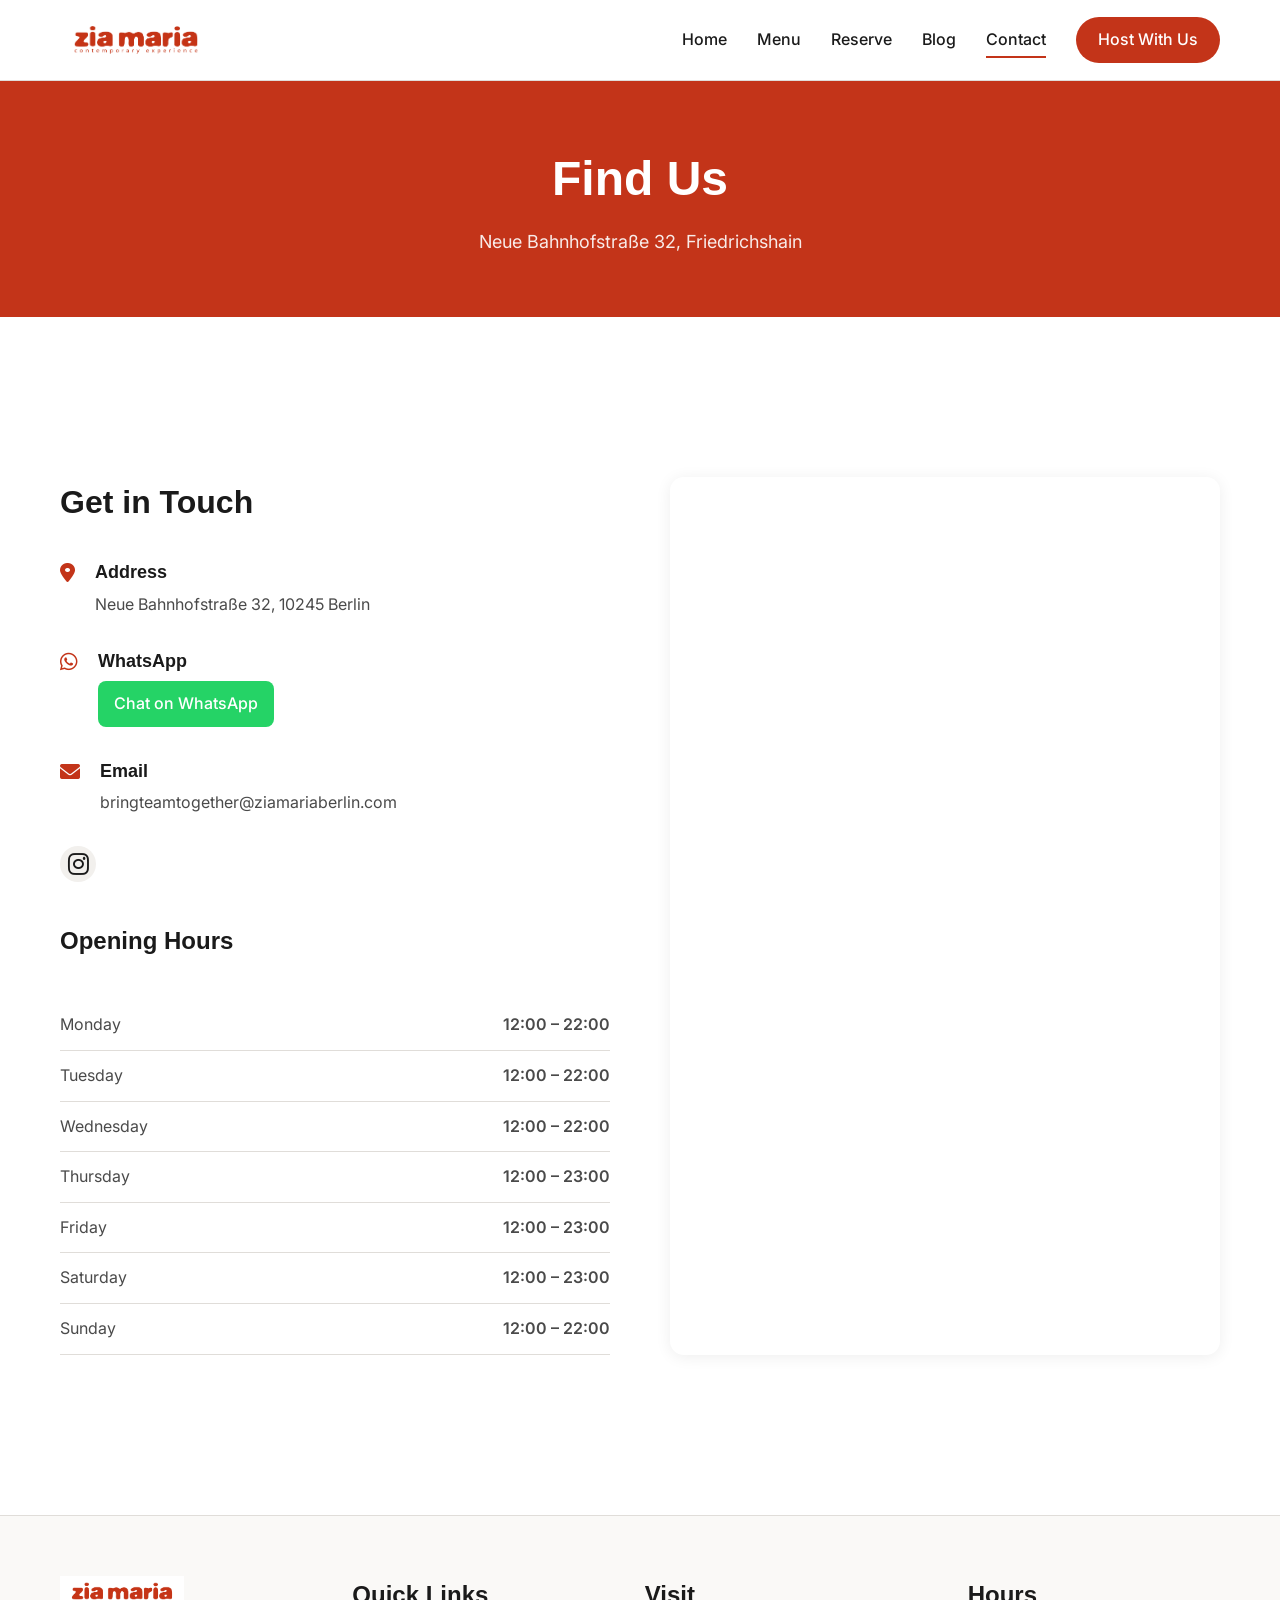
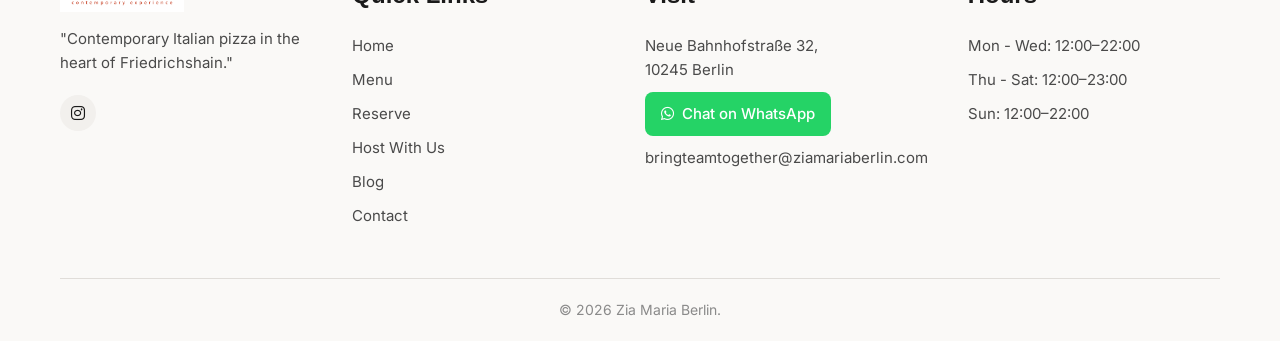
<file: contact.html>
<!DOCTYPE html>
<html lang="en">
<head>
    <meta charset="UTF-8">
    <meta name="viewport" content="width=device-width, initial-scale=1.0">
    <title>Contact Us | Zia Maria – Friedrichshain, Berlin</title>
    
    <!-- Google Fonts -->
    <link rel="preconnect" href="https://fonts.googleapis.com">
    <link rel="preconnect" href="https://fonts.gstatic.com" crossorigin>
    <link href="https://fonts.googleapis.com/css2?family=Inter:wght@400;500;600;700&family=Playfair+Display:ital,wght@0,700;1,700&display=swap" rel="stylesheet">
    
    <!-- Font Awesome -->
    <link rel="stylesheet" href="https://cdnjs.cloudflare.com/ajax/libs/font-awesome/6.0.0/css/all.min.css">
    
    <!-- Custom CSS -->
    <link rel="stylesheet" href="./assets/css/shared.css">
    <!-- Favicon -->
    <link rel="icon" type="image/png" href="./assets/images/logo.png">
</head>    
    <style>
        .page-hero {
            background-color: var(--red);
            color: var(--white);
            padding: 60px 0;
            text-align: center;
        }
        
        .page-hero h1 {
            font-size: 48px;
            margin-bottom: 10px;
        }
        
        .page-hero p {
            font-size: 18px;
            opacity: 0.9;
        }
        
        .contact-grid {
            display: grid;
            grid-template-columns: 1fr 1fr;
            gap: 60px;
            padding: 80px 0;
        }
        
        .contact-info h2 {
            font-size: 32px;
            margin-bottom: 30px;
        }
        
        .contact-item {
            display: flex;
            gap: 20px;
            margin-bottom: 30px;
        }
        
        .contact-item i {
            font-size: 20px;
            color: var(--red);
            margin-top: 5px;
        }
        
        .contact-item h3 {
            font-size: 18px;
            margin-bottom: 5px;
        }
        
        .contact-item p {
            color: var(--text-mid);
        }
        
        .hours-table {
            width: 100%;
            margin-top: 40px;
            border-collapse: collapse;
        }
        
        .hours-table tr {
            border-bottom: 1px solid var(--border);
        }
        
        .hours-table td {
            padding: 12px 0;
            color: var(--text-mid);
        }
        
        .hours-table td:last-child {
            text-align: right;
            font-weight: 600;
        }
        
        .map-wrapper {
            height: 100%;
            min-height: 420px;
        }
        
        .map-wrapper iframe {
            width: 100%;
            height: 100%;
            border-radius: var(--radius);
            box-shadow: var(--shadow);
        }
        
        @media (max-width: 1024px) {
            .contact-grid {
                grid-template-columns: 1fr;
                gap: 40px;
            }
            .map-wrapper {
                min-height: 380px;
            }
        }
    </style>
</head>
<body>
    <main>
        <!-- Page Hero -->
        <section class="page-hero">
            <div class="container">
                <h1 class="serif">Find Us</h1>
                <p>Neue Bahnhofstraße 32, Friedrichshain</p>
            </div>
        </section>

        <!-- Contact Section -->
        <section class="contact-section">
            <div class="container">
                <div class="contact-grid">
                    <!-- Info Column -->
                    <div class="contact-info">
                        <h2 class="serif">Get in Touch</h2>
                        
                        <div class="contact-item">
                            <i class="fas fa-map-marker-alt"></i>
                            <div>
                                <h3>Address</h3>
                                <p>Neue Bahnhofstraße 32, 10245 Berlin</p>
                            </div>
                        </div>
                        
                        <div class="contact-item">
                            <i class="fab fa-whatsapp"></i>
                            <div>
                                <h3>WhatsApp</h3>
                                <p><a href="https://wa.me/4917627705583" class="whatsapp-link" target="_blank" rel="noopener noreferrer">Chat on WhatsApp</a></p>
                            </div>
                        </div>
                        
                        <div class="contact-item">
                            <i class="fas fa-envelope"></i>
                            <div>
                                <h3>Email</h3>
                                <p><a href="mailto:bringteamtogether@ziamariaberlin.com">bringteamtogether@ziamariaberlin.com</a></p>
                            </div>
                        </div>
                        
                        <div class="social-links" style="font-size: 24px; margin-bottom: 40px;">
                            <a href="https://www.instagram.com/ziamaria.fhain" target="_blank" rel="noopener noreferrer" style="margin-right: 20px;"><i class="fab fa-instagram"></i></a>
                        </div>
                        
                        <h3 class="serif" style="font-size: 24px; margin-bottom: 10px;">Opening Hours</h3>
                        <table class="hours-table">
                            <tr><td>Monday</td><td>12:00 – 22:00</td></tr>
                            <tr><td>Tuesday</td><td>12:00 – 22:00</td></tr>
                            <tr><td>Wednesday</td><td>12:00 – 22:00</td></tr>
                            <tr><td>Thursday</td><td>12:00 – 23:00</td></tr>
                            <tr><td>Friday</td><td>12:00 – 23:00</td></tr>
                            <tr><td>Saturday</td><td>12:00 – 23:00</td></tr>
                            <tr><td>Sunday</td><td>12:00 – 22:00</td></tr>
                        </table>
                    </div>
                    
                    <!-- Map Column -->
                    <div class="contact-map">
                        <div class="map-wrapper">
                            <iframe 
                                src="https://www.google.com/maps/embed?pb=!1m18!1m12!1m3!1d2428.8!2d13.4691545!3d52.5052471!2m3!1f0!2f0!3f0!3m2!1i1024!2i768!4f13.1!3m3!1m2!1s0x47a84f70271ffbe9%3A0xe1f929903a803939!2sPizza%20Zia%20Maria%20-%20pizzeria!5e0!3m2!1sen!2sde!4v1" 
                                style="border:0;" 
                                allowfullscreen="" 
                                loading="lazy" 
                                referrerpolicy="no-referrer-when-downgrade">
                            </iframe>
                        </div>
                    </div>
                </div>
            </div>
        </section>
    </main>

    <!-- Shared Components -->
    <script src="./assets/js/components.js"></script>
</body>
</html>
</file>
<file: assets/css/shared.css>
:root {
    --red: rgb(195, 52, 25);
    --red-dark: rgb(160, 38, 15);
    --white: rgba(255, 255, 255, 1);
    --off-white: #faf9f7;
    --light-gray: #f2f0ed;
    --text-dark: #1a1a1a;
    --text-mid: #4a4a4a;
    --text-muted: #8a8a8a;
    --border: #e0ddd9;
    --shadow: 0 2px 16px rgba(0,0,0,0.07);
    --radius: 14px;
}

* {
    margin: 0;
    padding: 0;
    box-sizing: border-box;
}

html {
    scroll-behavior: smooth;
}

body {
    font-family: 'Inter', sans-serif;
    color: var(--text-dark);
    background-color: var(--white);
    line-height: 1.6;
    overflow-x: hidden;
}

/* Import Nunito font */
@import url('https://fonts.googleapis.com/css2?family=Nunito:wght@700&display=swap');

h1, h2, h3, h4, h5, h6, .serif {
    font-family: 'Nunito', sans-serif;
    font-weight: 700;
    font-size: clamp(1.125rem, 2vw, 1.5rem);
    font-style: normal !important; /* Force no italics */
}

.italic {
    font-style: normal !important; /* Force no italics globally */
}

a {
    text-decoration: none;
    color: inherit;
    transition: 0.3s;
}

ul {
    list-style: none;
}

img {
    max-width: 100%;
    display: block;
}

.container {
    max-width: 1200px;
    margin: 0 auto;
    padding: 0 20px;
}

main {
    animation: fadeIn 0.8s ease-out;
}

@keyframes fadeIn {
    from { opacity: 0; transform: translateY(10px); }
    to { opacity: 1; transform: translateY(0); }
}

/* Buttons */
.btn {
    display: inline-block;
    padding: 12px 28px;
    border-radius: 50px;
    font-weight: 600;
    cursor: pointer;
    text-align: center;
    border: 2px solid transparent;
}

.btn-primary {
    background-color: var(--red);
    color: var(--white);
}

.btn-primary:hover {
    background-color: var(--red-dark);
}

.btn-secondary {
    border-color: var(--red);
    color: var(--red);
}

.btn-secondary:hover {
    background-color: var(--red);
    color: var(--white);
}

.btn-white-outline {
    border-color: var(--white);
    color: var(--white);
}

.btn-white-outline:hover {
    background-color: var(--white);
    color: var(--red);
}

.btn-white {
    background-color: var(--white);
    color: var(--red);
}

/* Forms */
.form-group {
    margin-bottom: 20px;
}

label {
    display: block;
    margin-bottom: 8px;
    font-weight: 500;
    color: var(--text-mid);
}

input, select, textarea {
    width: 100%;
    padding: 12px 16px;
    border: 1px solid var(--border);
    border-radius: 8px;
    font-family: inherit;
    font-size: 16px;
    transition: 0.3s;
}

input:focus, select:focus, textarea:focus {
    outline: none;
    border-color: var(--red);
    box-shadow: 0 0 0 3px rgba(195, 52, 25, 0.1);
}

.error-message {
    color: var(--red);
    font-size: 14px;
    margin-top: 5px;
    display: none;
}

/* Sections */
section {
    padding: 80px 0;
}

.bg-off-white { background-color: var(--off-white); }
.bg-red { background-color: var(--red); color: var(--white); }

/* Navigation */
header {
    background-color: var(--white);
    position: sticky;
    top: 0;
    z-index: 1000;
    border-bottom: 1px solid var(--border);
}

.nav-container {
    display: flex;
    justify-content: space-between;
    align-items: center;
    height: 80px;
}

.logo img {
    height: 44px;
}

.logo-text {
    font-size: 24px;
    font-weight: 700;
    color: var(--red);
}

.nav-links {
    display: flex;
    gap: 30px;
    align-items: center;
}

.nav-links a {
    font-weight: 500;
    position: relative;
}

.nav-links a.active::after {
    content: '';
    position: absolute;
    bottom: -5px;
    left: 0;
    width: 100%;
    height: 2px;
    background-color: var(--red);
}

.nav-links a:hover {
    color: var(--red);
}

.mobile-toggle {
    display: none;
    font-size: 24px;
    cursor: pointer;
}

/* Footer */
footer {
    background-color: var(--off-white);
    padding: 60px 0 20px;
    border-top: 1px solid var(--border);
}

.footer-grid {
    display: grid;
    grid-template-columns: repeat(4, 1fr);
    gap: 40px;
    margin-bottom: 40px;
}

.footer-col h4 {
    margin-bottom: 20px;
    color: var(--text-dark);
}

.footer-col p, .footer-col li {
    color: var(--text-mid);
    margin-bottom: 10px;
    font-size: 15px;
}

.footer-logo img {
    height: 36px;
    margin-bottom: 15px;
}

.social-links {
    display: flex;
    gap: 15px;
    margin-top: 20px;
}

.social-links a {
    display: inline-flex;
    align-items: center;
    justify-content: center;
    width: 36px;
    height: 36px;
    border-radius: 50%;
    background-color: var(--light-gray);
    color: var(--text-dark);
    transition: 0.3s;
}

.social-links a:hover {
    background-color: var(--red);
    color: var(--white);
}

.whatsapp-link {
    display: inline-flex;
    align-items: center;
    gap: 8px;
    padding: 10px 16px;
    border-radius: 8px;
    background-color: #25D366;
    color: var(--white);
    text-decoration: none;
    font-weight: 500;
    transition: 0.3s;
}

.whatsapp-link:hover {
    background-color: #20BA5A;
}

/* Reviews Section */
.reviews-section {
    background-color: var(--off-white);
}

.reviews-grid {
    display: grid;
    grid-template-columns: repeat(auto-fit, minmax(280px, 1fr));
    gap: 30px;
    margin-bottom: 50px;
}

.review-card {
    background: var(--white);
    border-radius: var(--radius);
    padding: 30px;
    box-shadow: var(--shadow);
    transition: 0.3s;
}

.review-card:hover {
    transform: translateY(-5px);
    box-shadow: 0 8px 24px rgba(0,0,0,0.12);
}

.review-stars {
    display: flex;
    gap: 6px;
    margin-bottom: 16px;
    color: var(--red);
}

.review-stars i {
    font-size: 16px;
}

.review-text {
    font-size: 16px;
    color: var(--text-mid);
    margin-bottom: 16px;
    line-height: 1.6;
    font-style: italic;
}

.review-author {
    color: var(--text-dark);
    font-size: 14px;
    font-weight: 500;
}

.copyright {
    text-align: center;
    padding-top: 20px;
    border-top: 1px solid var(--border);
    color: var(--text-muted);
    font-size: 14px;
}

/* Responsive */
@media (max-width: 1024px) {
    .footer-grid {
        grid-template-columns: repeat(2, 1fr);
    }
}

@media (max-width: 768px) {
    section {
        padding: 60px 0;
    }
    
    .nav-links {
        display: none;
        position: absolute;
        top: 80px;
        left: 0;
        width: 100%;
        background: var(--white);
        flex-direction: column;
        padding: 20px;
        border-bottom: 1px solid var(--border);
        box-shadow: var(--shadow);
    }
    
    .nav-links.show {
        display: flex;
    }
    
    .mobile-toggle {
        display: block;
    }
}

@media (max-width: 640px) {
    .footer-grid {
        grid-template-columns: 1fr;
    }
}

/* Typography Loop Animation */
.typography-loop-container {
    background-color: #c63c1e; /* Logo Red */
    overflow: hidden;
    width: 100%;
    position: relative;
    padding: clamp(6px, 1vw, 12px) 0; /* Reduced padding for a more subtle strip */
}

.typography-loop {
    display: flex;
    width: max-content; 
    align-items: center;
    animation: loopText 50s linear infinite; /* Smooth, steady speed */
}

.loop-text {
    font-family: 'Fredoka', sans-serif; 
    font-weight: 600; /* Slightly lighter weight for elegance */
    font-size: clamp(1.2rem, 3.5vw, 2.2rem); /* Smaller, more aesthetic font size */
    color: rgba(255, 255, 255, 0.9); /* Subtle white */
    white-space: nowrap;
    padding-right: 0.5em; 
    -webkit-font-smoothing: antialiased;
    letter-spacing: 0.02em; /* Slight spacing for better legibility at smaller sizes */
}

@keyframes loopText {
    0% { transform: translateX(0); }
    100% { transform: translateX(-50%); } 
}
</file>
